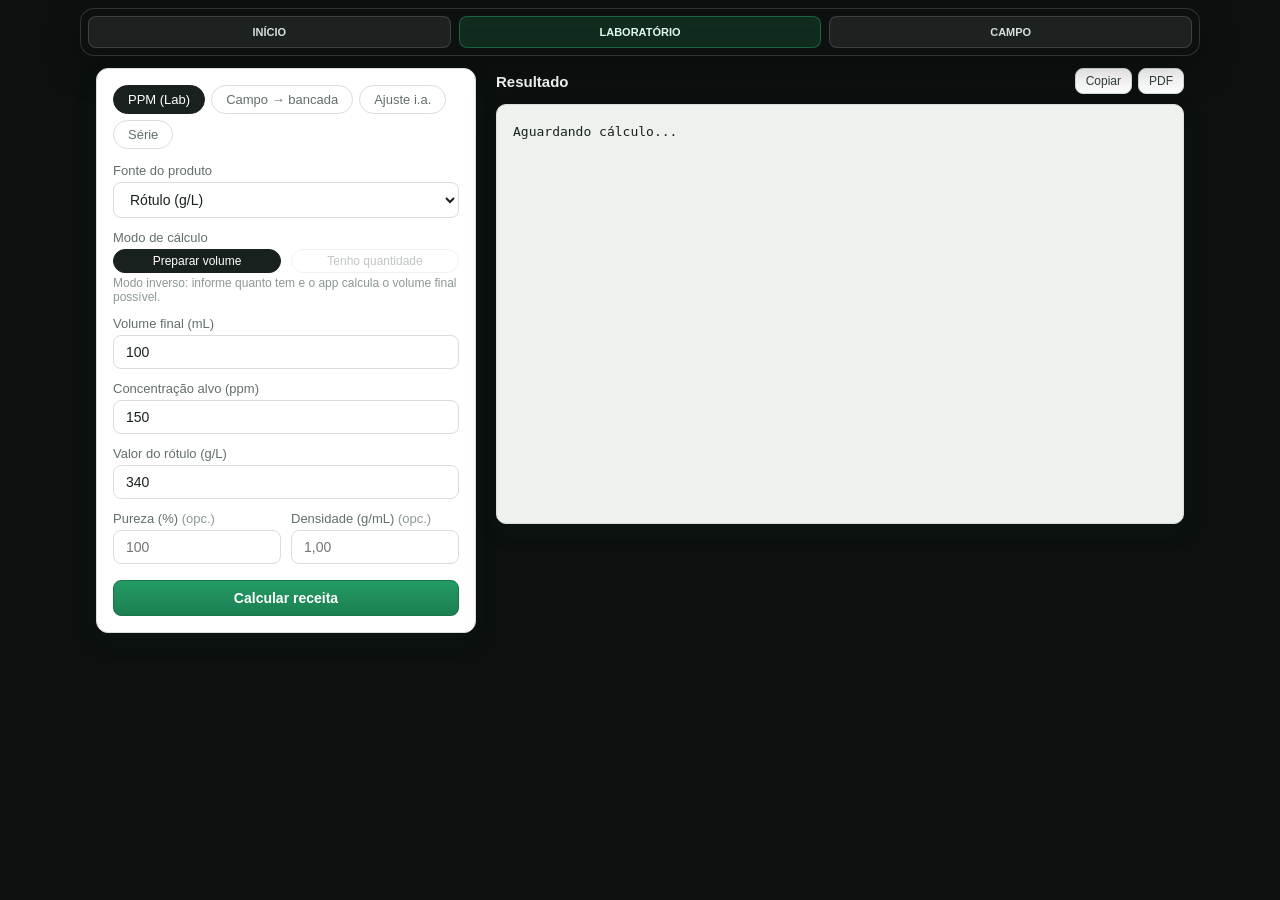
<file: calda.html>
<!DOCTYPE html>
<html lang="pt-BR">
<head>
  <meta charset="UTF-8" />
  <meta name="viewport" content="width=device-width, initial-scale=1.0"/>
  <meta name="theme-color" content="#0c1110" />
  <link rel="manifest" href="manifest.webmanifest" />
  <title>BioCalculo Laboratório</title>
  <script src="lib/jspdf.umd.min.js"></script>
  <style>

    :root {
      --ink: #111827;
      --ink-2: #374151;
      --muted: #6b7280;
      --faint: #9ca3af;
      --line: #e5e7eb;
      --surface: #f9fafb;
      --white: #ffffff;
      --blue: #2563eb;
      --blue-hover: #1d4ed8;
      --blue-soft: #eff6ff;
      --green: #059669;
      --green-hover: #047857;
      --violet: #7c3aed;
      --violet-hover: #6d28d9;
      --amber-bg: #fffbeb;
      --red: #dc2626;
    }

    * { box-sizing: border-box; margin: 0; }

    body {
      font-family: 'DM Sans', system-ui, -apple-system, sans-serif;
      background: var(--white);
      color: var(--ink);
      -webkit-font-smoothing: antialiased;
    }

    .wrap { max-width: 1120px; margin: 0 auto; padding: 0 16px; }

    .grid-main {
      display: grid;
      grid-template-columns: 380px 1fr;
      gap: 20px;
      align-items: start;
    }
    @media (max-width: 860px) { .grid-main { grid-template-columns: 1fr; } }

    .card {
      background: var(--white);
      border: 1px solid var(--line);
      border-radius: 12px;
    }

    .input {
      width: 100%;
      padding: 8px 12px;
      font-size: 0.875rem;
      font-family: inherit;
      color: var(--ink);
      background: var(--white);
      border: 1px solid var(--line);
      border-radius: 8px;
      outline: none;
      transition: border-color .12s, box-shadow .12s;
    }
    .input:focus { border-color: var(--blue); box-shadow: 0 0 0 3px rgba(37,99,235,.1); }
    select.input { cursor: pointer; }

    .lbl { display: block; font-size: .8125rem; font-weight: 500; color: var(--muted); margin-bottom: 4px; }
    .hint { font-size: .75rem; color: var(--faint); margin-top: 3px; }

    .pill {
      display: inline-flex; align-items: center; justify-content: center;
      padding: 6px 14px; font-size: .8125rem; font-weight: 500; font-family: inherit;
      color: var(--muted); background: var(--white); border: 1px solid var(--line);
      border-radius: 999px; cursor: pointer; transition: all .12s; white-space: nowrap;
    }
    .pill:hover:not(.disabled) { border-color: var(--blue); color: var(--blue); }
    .pill.active { background: var(--ink); border-color: var(--ink); color: var(--white); }
    .pill.disabled { opacity: .4; cursor: not-allowed; }
    .pill-sm { padding: 4px 10px; font-size: .75rem; }

    .btn {
      display: inline-flex; align-items: center; justify-content: center; gap: 6px;
      padding: 9px 16px; font-size: .875rem; font-weight: 600; font-family: inherit;
      border: 1px solid var(--line); border-radius: 8px; background: var(--white);
      color: var(--ink-2); cursor: pointer; transition: all .12s;
    }
    .btn:hover { background: var(--surface); }
    .btn-primary { background: var(--blue); border-color: var(--blue); color: #fff; }
    .btn-primary:hover { background: var(--blue-hover); border-color: var(--blue-hover); }
    .btn-green { background: var(--green); border-color: var(--green); color: #fff; }
    .btn-green:hover { background: var(--green-hover); border-color: var(--green-hover); }
    .btn-violet { background: var(--violet); border-color: var(--violet); color: #fff; }
    .btn-violet:hover { background: var(--violet-hover); border-color: var(--violet-hover); }
    .btn-sm { padding: 5px 10px; font-size: .75rem; font-weight: 500; }

    .output-pre {
      font-family: 'JetBrains Mono', monospace;
      font-size: .8125rem; line-height: 1.65; white-space: pre-wrap; word-break: break-word;
      padding: 16px; margin: 0; min-height: 420px;
      color: var(--ink); background: var(--surface); border: 1px solid var(--line); border-radius: 10px;
    }

    .box-warn { background: var(--amber-bg); border: 1px solid #fde68a; border-radius: 8px; padding: 8px 12px; color: #92400e; font-size: .8125rem; }
    .box-info { background: var(--blue-soft); border: 1px solid #bfdbfe; border-radius: 8px; padding: 8px 12px; color: #1e40af; font-size: .8125rem; }

    .field { margin-bottom: 12px; }
    .grid-2 { display: grid; grid-template-columns: 1fr 1fr; gap: 10px; }
    .hidden { display: none !important; }

    @media (min-width: 861px) { .aside-wrap { position: sticky; top: 16px; } }
  </style>

<style id="bioensaio-theme">
@font-face{font-family:'Inter var';src:url('fonts/inter.woff2') format('woff2');font-weight:100 900;font-display:swap}
@font-face{font-family:'Sora var';src:url('fonts/sora.woff2') format('woff2');font-weight:400 800;font-display:swap}
:root{
  --ink:#18211d; --ink-2:#334039; --muted:#627069; --faint:#8c9891;
  --line:#d8ded8; --surface:#eef1ed; --white:#ffffff;
  --blue:#21a86b; --blue-hover:#1c7f51; --blue-soft:#e4f3ea;
  --green:#21a86b; --green-hover:#1c7f51;
  --violet:#2f85c9; --violet-hover:#266fa9;
  --accent:#21a86b; --accent-soft:#e4f3ea;
  --amber-bg:#fff6df; --red:#d75a4e;
}
html,body{background:#0c1110!important}
body{font-family:-apple-system,BlinkMacSystemFont,"SF Pro Text","Segoe UI",Roboto,Arial,sans-serif!important;color:var(--ink)}
h1,h2,.hero h1,.card h2{font-family:inherit;letter-spacing:0!important}
header h1{color:#f7fbf8!important}
.bio-nav{
  display:flex;gap:8px;max-width:1120px;width:calc(100% - 32px);margin:8px auto 0;padding:7px;
  border:1px solid rgba(255,255,255,.14);border-radius:14px;background:rgba(13,18,16,.78);
  box-shadow:0 12px 34px rgba(0,0,0,.28);backdrop-filter:blur(18px);-webkit-backdrop-filter:blur(18px);
  font-family:inherit;
}
.bio-nav a{
  flex:1;min-height:32px;display:flex;align-items:center;justify-content:center;
  border:1px solid rgba(255,255,255,.14);border-radius:8px;background:rgba(255,255,255,.07);
  color:#d8e0db;text-decoration:none;font-size:11px;font-weight:760;text-transform:uppercase;
}
.bio-nav a:hover{background:rgba(255,255,255,.12);border-color:rgba(255,255,255,.22);color:#fff}
.bio-nav a.active{background:rgba(33,168,107,.18);border-color:rgba(33,168,107,.45);color:#dff8eb}
.card,.output-pre{box-shadow:0 8px 20px rgba(19,31,25,.16)}
.pill.active{background:#18211d!important;border-color:#18211d!important;color:#fff!important}
.input:focus,input:focus,select:focus{border-color:rgba(33,168,107,.65)!important;box-shadow:0 0 0 3px rgba(33,168,107,.12)!important}
.btn-primary,.btn-green{background:linear-gradient(180deg,#239b64,#1c7f51)!important;border-color:#197448!important;color:#fff!important}
.btn-primary:hover,.btn-green:hover{filter:brightness(1.04)}
.btn-violet{background:#2f85c9!important;border-color:#266fa9!important;color:#fff!important}
.btn-violet:hover{background:#266fa9!important;border-color:#1f5d90!important}
.box-info{background:#e4f3ea!important;border-color:#bfe0cd!important;color:#164f35!important}
@media(max-width:640px){.bio-nav{width:calc(100% - 16px);gap:6px;margin-top:7px;padding:6px}}
</style>
</head>
<body>
<nav class="bio-nav"><a href="index.html">Início</a><a class="active" href="calda.html">Laboratório</a><a href="campo.html">Campo</a></nav>

  <div class="wrap" style="padding-top:12px;padding-bottom:48px;">
    <div class="grid-main">

      <div class="aside-wrap">
        <div class="card" style="padding:16px;">
          <div style="display:flex;gap:6px;margin-bottom:14px;flex-wrap:wrap;">
            <button id="tabBtn-ppm" class="pill active">PPM (Lab)</button>
            <button id="tabBtn-campo" class="pill">Campo → bancada</button>
            <button id="tabBtn-ia" class="pill">Ajuste i.a.</button>
            <button id="tabBtn-serie" class="pill">Série</button>
          </div>

          <!-- PPM -->
          <div id="tab-ppm" class="tab-content">
            <div class="field"><label class="lbl">Fonte do produto</label><select id="ppm-fonte-tipo" class="input"><option>Rótulo (g/L)</option><option>Rótulo (g/kg)</option><option>Solução Mãe (ppm)</option><option>Pó Puro (100%)</option></select></div>
            <div class="field"><label class="lbl">Modo de cálculo</label><div class="grid-2" style="margin-top:4px;"><button id="ppm-mode-forward" class="pill pill-sm active">Preparar volume</button><button id="ppm-mode-inverse" class="pill pill-sm">Tenho quantidade</button></div><div class="hint">Modo inverso: informe quanto tem e o app calcula o volume final possível.</div><div id="ppm-mode-warning" class="box-warn hidden" style="margin-top:8px;">Modo inverso só funciona com <strong>Pó Puro</strong> ou <strong>Solução Mãe</strong>.</div></div>
            <div id="ppm-meta-vol-wrap" class="field"><label class="lbl">Volume final (mL)</label><input id="ppm-meta-vol" type="text" inputmode="decimal" class="input" value="100"></div>
            <div class="field"><label class="lbl">Concentração alvo (ppm)</label><input id="ppm-meta-ppm" type="text" inputmode="decimal" class="input" value="150"></div>
            <div id="ppm-fonte-valor-wrap" class="field"><label id="ppm-fonte-valor-lab" class="lbl">Valor do rótulo (g/L)</label><input id="ppm-fonte-valor" type="text" inputmode="decimal" class="input" value="340"></div>
            <div id="ppm-inv-qty-wrap" class="field hidden"><label id="ppm-inv-qty-lab" class="lbl">Quantidade disponível</label><input id="ppm-inv-qty" type="text" inputmode="decimal" class="input" placeholder="ex.: 22,2"><div id="ppm-inv-qty-hint" class="hint"></div></div>
            <div class="grid-2"><div class="field"><label class="lbl">Pureza (%) <span style="color:var(--faint)">(opc.)</span></label><input id="ppm-pureza" type="text" inputmode="decimal" class="input" placeholder="100"></div><div class="field"><label class="lbl">Densidade (g/mL) <span style="color:var(--faint)">(opc.)</span></label><input id="ppm-densidade" type="text" inputmode="decimal" class="input" placeholder="1,00"></div></div>
            <div id="ppm-dens-hint" class="hint hidden">Para g/kg, a densidade converte para g/L: conc. real = g/kg × d.</div>
            <button id="btn-ppm" class="btn btn-primary" style="width:100%;margin-top:4px;">Calcular receita</button>
          </div>

          <!-- CAMPO -->
          <div id="tab-campo" class="tab-content hidden">
            <div class="field"><label class="lbl">Volume do pote no lab (mL)</label><input id="campo-vol-lab" type="text" inputmode="decimal" class="input" value="50"></div>
            <div id="campo-vazao-wrap" class="field"><label class="lbl">Vazão do trator (L/ha)</label><input id="campo-vazao" type="text" inputmode="decimal" class="input" value="100"></div>
            <div class="grid-2"><div class="field"><label class="lbl">Dose</label><input id="campo-dose" type="text" inputmode="decimal" class="input" value="200"></div><div class="field"><label class="lbl">Unidade</label><select id="campo-unid" class="input"><option>mL/ha</option><option>L/ha</option><option>g/ha</option><option>kg/ha</option><option>% v/v</option></select></div></div>
            <div class="field"><label class="lbl">Dose se refere a:</label><select id="campo-basis" class="input"><option value="formulado">Produto formulado</option><option value="ia">Ingrediente ativo (i.a.)</option></select></div>
            <div id="campo-ia-wrap" class="hidden"><div class="field"><label class="lbl">Conc. de i.a. no produto</label><input id="campo-ia-valor" type="text" inputmode="decimal" class="input" placeholder="ex.: 650"></div><div class="field"><label class="lbl">Unidade do i.a.</label><select id="campo-ia-unid" class="input"><option>g/L</option><option>mg/mL</option><option>g/kg</option></select></div></div>
            <div class="grid-2"><div class="field"><label class="lbl">Pureza (%) <span style="color:var(--faint)">(opc.)</span></label><input id="campo-pureza" type="text" inputmode="decimal" class="input" placeholder="100"></div><div class="field"><label class="lbl">Densidade (g/mL) <span style="color:var(--faint)">(opc.)</span></label><input id="campo-densidade" type="text" inputmode="decimal" class="input" placeholder="1,00"></div></div>
            <button id="btn-campo" class="btn btn-green" style="width:100%;margin-top:4px;">Converter para lab</button>
          </div>

          <!-- AJUSTE I.A. -->
          <div id="tab-ia" class="tab-content hidden">
            <div class="grid-2"><div class="field"><label class="lbl">Conc. atual</label><input id="ia-origem-valor" type="text" inputmode="decimal" class="input" value="650"></div><div class="field"><label class="lbl">Unidade</label><select id="ia-origem-unid" class="input"><option>g/L</option><option>mg/mL</option><option>g/kg</option><option>%</option><option>ppm</option></select></div></div>
            <div class="grid-2"><div class="field"><label class="lbl">Conc. desejada</label><input id="ia-alvo-valor" type="text" inputmode="decimal" class="input" value="400"></div><div class="field"><label class="lbl">Unidade</label><select id="ia-alvo-unid" class="input"><option>g/L</option><option>mg/mL</option><option>g/kg</option><option>%</option><option>ppm</option></select></div></div>
            <div class="grid-2"><div class="field"><label class="lbl">Volume final</label><input id="ia-vol-final" type="text" inputmode="decimal" class="input" value="1000"></div><div class="field"><label class="lbl">Unidade</label><select id="ia-vol-unid" class="input"><option>mL</option><option>L</option></select></div></div>
            <div class="field"><label class="lbl">Densidade (g/mL) <span style="color:var(--faint)">(obrigatória para g/kg)</span></label><input id="ia-densidade" type="text" inputmode="decimal" class="input" placeholder="1,00"></div>
            <div id="ia-dens-hint" class="hint hidden" style="margin-bottom:8px;">Para g/kg, a densidade converte para g/L: conc. real = g/kg × d.</div>
            <div class="hint" style="margin-bottom:8px;">Diluir um formulado concentrado para uma concentração menor.</div>
            <button id="btn-ia" class="btn btn-green" style="width:100%;">Calcular ajuste de i.a.</button>
          </div>

          <!-- SÉRIE -->
          <div id="tab-serie" class="tab-content hidden">
            <div class="field"><label class="lbl">Fonte do produto</label><select id="serie-fonte-tipo" class="input"><option>Rótulo (g/L)</option><option>Rótulo (g/kg)</option><option>Solução Mãe (ppm)</option><option>Pó Puro (100%)</option></select></div>
            <div id="serie-fonte-valor-wrap" class="field"><label id="serie-fonte-valor-lab" class="lbl">Valor do rótulo (g/L)</label><input id="serie-fonte-valor" type="text" inputmode="decimal" class="input" value="340"></div>
            <div class="field"><label class="lbl">Volume por dose (mL)</label><input id="serie-vol" type="text" inputmode="decimal" class="input" value="100"></div>
            <div class="field"><label class="lbl">Definir doses</label><div class="grid-2" style="margin-top:4px;"><button id="serie-mode-manual" class="pill pill-sm active">Lista manual</button><button id="serie-mode-auto" class="pill pill-sm">Gerar série</button></div></div>
            <div id="serie-manual-wrap" class="field"><label class="lbl">Concentrações (ppm), separadas por <strong>;</strong></label><input id="serie-lista" type="text" class="input" placeholder="500; 250; 125; 62,5; 31,25"></div>
            <div id="serie-auto-wrap" class="hidden"><div class="field"><label class="lbl">Dose topo (ppm)</label><input id="serie-topo" type="text" inputmode="decimal" class="input" value="500"></div><div class="grid-2"><div class="field"><label class="lbl">Fator de diluição</label><input id="serie-fator" type="text" inputmode="decimal" class="input" value="2"></div><div class="field"><label class="lbl">Nº de doses</label><input id="serie-n" type="text" inputmode="numeric" class="input" value="5"></div></div><div class="box-info" style="margin-bottom:12px;">Série geométrica. Ex.: fator 2, topo 500 → 500, 250, 125, 62,5, 31,25.</div></div>
            <div class="grid-2"><div class="field"><label class="lbl">Pureza (%) <span style="color:var(--faint)">(opc.)</span></label><input id="serie-pureza" type="text" inputmode="decimal" class="input" placeholder="100"></div><div class="field"><label class="lbl">Densidade (g/mL) <span style="color:var(--faint)">(opc.)</span></label><input id="serie-densidade" type="text" inputmode="decimal" class="input" placeholder="1,00"></div></div>
            <div class="field"><label class="lbl">Incluir testemunha (0 ppm)?</label><div class="grid-2" style="margin-top:4px;"><button id="serie-test-sim" class="pill pill-sm active">Sim</button><button id="serie-test-nao" class="pill pill-sm">Não</button></div></div>
            <button id="btn-serie" class="btn btn-violet" style="width:100%;margin-top:4px;">Gerar protocolo da série</button>
          </div>

        </div>
      </div>

      <div>
        <div style="display:flex;align-items:center;justify-content:space-between;margin-bottom:10px;">
          <span style="font-size:.9375rem;font-weight:600;color:#f7fbf8;">Resultado</span>
          <div style="display:flex;gap:6px;"><button id="btn-copy" class="btn btn-sm">Copiar</button><button id="btn-pdf" class="btn btn-sm">PDF</button></div>
        </div>
        <pre id="output" class="output-pre">Aguardando cálculo...</pre>
      </div>

    </div>
  </div>

<script>
const $ = sel => document.querySelector(sel);

function fmt(n,d=4){ if(n===null||n===undefined||Number.isNaN(n))return"-"; return Number(n).toFixed(d).replace(/\.?0+$/,""); }
function nowISO(){ return new Date().toISOString().slice(0,19).replace("T"," "); }
function parseOptNum(v,def){
  let s=String(v).trim(); if(!s)return def; if(s.includes(";"))return def;
  const hasComma=s.includes(","),hasDot=s.includes(".");
  if(hasComma&&hasDot){s=s.replace(/\./g,"").replace(",",".");}
  else if(hasComma){s=s.replace(",",".");}
  else if(hasDot){const p=s.split(".");if(p.length>2)s=p.join("");}
  const x=parseFloat(s); return Number.isFinite(x)?x:def;
}
function volumeToMl(v,u){ return u==="L"?v*1000:v; }
function concToPpm(v,u,d){ d=d||1; if(u==="ppm")return v; if(u==="%")return v*10000; if(u==="g/L"||u==="mg/mL")return v*1000; if(u==="g/kg")return v*d*1000; return NaN; }

function pipetaAlerta(mL){
  const uL=mL*1000;
  if(uL<0.5)return"ALERTA: VOLUME < 0,5 µL — abaixo do limite prático de micropipetas comuns.\n   Considere preparar uma solução-mãe intermediária para diluir.";
  if(uL<1)return"ALERTA: VOLUME < 1 µL — zona de alto erro de pipetagem.\n   Recomenda-se uma diluição intermediária para maior precisão.";
  if(uL<=10)return"ALERTA: Volume ≤ 10 µL — use micropipeta P10 calibrada para minimizar erro.";
  return"";
}
function massaAlerta(mg){
  if(mg<0.1)return"ALERTA: MASSA < 0,1 mg — abaixo da sensibilidade de muitas balanças analíticas.\n   Considere preparar uma solução-mãe concentrada e diluir.";
  if(mg<1)return"ALERTA: Massa < 1 mg — use balança analítica de alta precisão (0,01 mg).";
  return"";
}

// ==================== CÁLCULOS ====================

function calcPPM(meta_ppm,meta_vol_ml,tipo_fonte,valor_fonte,purezaPct,densidadeStr){
  if(meta_ppm<=0||meta_vol_ml<=0)throw new Error("Informe volume final e ppm maiores que zero.");
  const pureza=parseOptNum(purezaPct,100); if(pureza<=0)throw new Error("Pureza deve ser maior que 0%.");
  const dens=parseOptNum(densidadeStr,1);
  let L=[];
  L.push("--------------------------------------------------");
  L.push("RELATORIO DE PREPARO (PPM)");
  L.push("Data: "+nowISO());
  L.push("--------------------------------------------------");
  let conc=0;
  if(tipo_fonte==="Rótulo (g/L)"){conc=valor_fonte*1000;L.push(`FONTE: Produto comercial (${valor_fonte} g/L)`);}
  else if(tipo_fonte==="Rótulo (g/kg)"){const gL=valor_fonte*dens;conc=gL*1000;L.push(`FONTE: Produto comercial (${valor_fonte} g/kg, d=${dens} g/mL → ${fmt(gL,1)} g/L)`);if(dens===1)L.push("   (Sem densidade informada, assumiu-se d=1,00 g/mL.)");}
  else if(tipo_fonte==="Solução Mãe (ppm)"){conc=valor_fonte;L.push(`FONTE: Solução-mãe (${valor_fonte} ppm)`);}
  else{conc=1000000;L.push("FONTE: Reagente puro (100%)");}
  L.push(`META: ${meta_vol_ml} mL a ${meta_ppm} ppm`);
  L.push("--------------------------------------------------");
  L.push(">>> INSTRUCOES:");
  if(tipo_fonte==="Pó Puro (100%)"){
    const mg=meta_ppm*(meta_vol_ml/1000)/(pureza/100);
    L.push(`1. PESAR: ${fmt(mg)} mg.`);
    if(pureza!==100)L.push(`   (corrigido para pureza ${pureza}%).`);
    const a=massaAlerta(mg);if(a)L.push(a);
    L.push(`2. COMPLETAR com solvente até ${fmt(meta_vol_ml)} mL.`);
  }else{
    const vp=(meta_ppm*meta_vol_ml)/conc;let va=meta_vol_ml-vp;
    L.push(`1. USAR PRODUTO: ${fmt(vp)} mL.`);
    if(vp<1)L.push(`   (= ${fmt(vp*1000)} uL).`);
    if(tipo_fonte==="Rótulo (g/kg)"){const m=vp*dens;L.push(`   → Se for sólido/pó, PESAR: ${fmt(m*1000)} mg (${fmt(m)} g).`);}
    const a=pipetaAlerta(vp);if(a)L.push(a);
    if(va<0){L.push("");L.push(`ATENCAO: o volume de produto (${fmt(vp)} mL) excede o volume final.`);L.push("Reduza a concentracao alvo ou aumente o volume final.");va=0;}
    L.push(`2. COMPLETAR com solvente até ${fmt(meta_vol_ml)} mL.`);
  }
  L.push("--------------------------------------------------");
  return L.join("\n");
}

function calcPPMInverse(meta_ppm,tipo_fonte,valor_fonte,qtd_disp,purezaPct){
  if(meta_ppm<=0)throw new Error("Informe a concentração alvo (ppm) maior que zero.");
  if(qtd_disp<=0)throw new Error("Informe a quantidade disponível maior que zero.");
  const pureza=parseOptNum(purezaPct,100); if(pureza<=0)throw new Error("Pureza deve ser maior que 0%.");
  let L=[];
  L.push("--------------------------------------------------");
  L.push("RELATORIO DE PREPARO (PPM — INVERSO)");
  L.push("Data: "+nowISO());
  L.push("--------------------------------------------------");
  if(tipo_fonte==="Solução Mãe (ppm)")L.push(`FONTE: Solução-mãe (${valor_fonte} ppm)`);
  else if(tipo_fonte==="Pó Puro (100%)")L.push("FONTE: Reagente puro (100%)");
  else throw new Error("Modo inverso só funciona para Pó Puro ou Solução-mãe.");
  L.push(`ALVO: ${meta_ppm} ppm`);
  L.push("--------------------------------------------------");
  L.push(">>> INSTRUCOES:");
  if(tipo_fonte==="Pó Puro (100%)"){
    const mgA=qtd_disp*(pureza/100);const vf=(mgA/meta_ppm)*1000;
    L.push(`1. USAR a massa disponível: ${fmt(qtd_disp)} mg.`);
    if(pureza!==100)L.push(`   (massa efetiva de i.a.: ${fmt(mgA)} mg, pureza ${pureza}%).`);
    L.push(`2. COMPLETAR com solvente até ${fmt(vf)} mL.`);
    if(vf<1)L.push(`   (= ${fmt(vf*1000)} uL de volume final).`);
  }
  if(tipo_fonte==="Solução Mãe (ppm)"){
    if(meta_ppm>=valor_fonte)throw new Error("A concentração alvo é maior ou igual à da solução-mãe. Não dá para obter por diluição.");
    const mgA=valor_fonte*(qtd_disp/1000);const vf=(mgA/meta_ppm)*1000;
    L.push(`1. PIPETAR: ${fmt(qtd_disp)} mL da solução-mãe.`);
    if(qtd_disp<1)L.push(`   (= ${fmt(qtd_disp*1000)} uL).`);
    const a=pipetaAlerta(qtd_disp);if(a)L.push(a);
    L.push(`2. COMPLETAR com solvente até ${fmt(vf)} mL.`);
  }
  L.push("--------------------------------------------------");
  return L.join("\n");
}

function calcCampo(dose,unidade,vazao,vol_lab,basis,iaValor,iaUnid,purezaPct,densidadeStr){
  if(dose<=0||vol_lab<=0)throw new Error("Informe dose e volume do lab maiores que zero.");
  const pureza=parseOptNum(purezaPct,100); if(pureza<=0)throw new Error("Pureza deve ser maior que 0%.");
  const densInformada=String(densidadeStr??"").trim()!=="";
  const dens=parseOptNum(densidadeStr,1); if(dens<=0)throw new Error("A densidade deve ser maior que zero.");
  let L=[];
  L.push("--------------------------------------------------");
  L.push("CONVERSAO CAMPO → BANCADA");
  L.push("Data: "+nowISO());
  L.push("--------------------------------------------------");

  // % v/v — caminho independente, sem vazão
  if(unidade==="% v/v"){
    if(basis!=="formulado")throw new Error('A unidade % v/v deve ser usada com "Produto formulado".');
    const q=vol_lab*(dose/100);
    L.push(`Dose informada: ${dose} % v/v`);
    L.push("--------------------------------------------------");
    L.push(`>>> PARA FAZER ${fmt(vol_lab)} mL NO LAB:`);
    L.push(`1. PIPETAR: ${fmt(q)} mL.`);
    if(q<1)L.push(`   (= ${fmt(q*1000)} uL).`);
    const a=pipetaAlerta(q);if(a)L.push(a);
    L.push(`2. COMPLETAR com solvente até ${fmt(vol_lab)} mL.`);
    L.push("--------------------------------------------------");
    return L.join("\n");
  }

  // Demais unidades — vazão obrigatória
  if(vazao<=0)throw new Error("Informe a vazão (L/ha) maior que zero.");
  L.push(`Dose informada: ${dose} ${unidade} | Vazão: ${vazao} L/ha`);

  let df=null,uf=null;
  if(basis==="formulado"){df=dose;uf=unidade;}
  else{
    const val=parseOptNum(iaValor,NaN);
    if(!Number.isFinite(val)||val<=0)throw new Error("Informe a concentração de i.a. no produto.");
    if(!(unidade==="g/ha"||unidade==="kg/ha"))throw new Error('Quando a dose for em i.a., use g/ha ou kg/ha.');
    const dg=unidade==="kg/ha"?dose*1000:dose;
    if(iaUnid==="g/L"||iaUnid==="mg/mL"){df=dg/val;uf="L/ha";L.push(`Dose i.a. → equivalente formulado usando ${val} ${iaUnid}.`);}
    else if(iaUnid==="g/kg"){df=dg/val;uf="kg/ha";L.push(`Dose i.a. → equivalente formulado usando ${val} g/kg.`);}
    else throw new Error("Unidade de i.a. no produto não reconhecida.");
  }

  let cr=0,massa_g=null,volume_ml=null,acao="";
  if(uf==="mL/ha"||uf==="L/ha"){
    const dml=uf==="L/ha"?df*1000:df;cr=dml/(vazao*1000);volume_ml=vol_lab*cr;acao="PIPETAR";
  }else if(uf==="g/ha"||uf==="kg/ha"){
    const dg=uf==="kg/ha"?df*1000:df;cr=dg/(vazao*1000);massa_g=vol_lab*cr;
    if(densInformada){volume_ml=massa_g/dens;acao="PIPETAR";}else{acao="PESAR";}
  }else throw new Error("Unidade final não reconhecida.");

  L.push(`Equivalente em formulado: ${fmt(df)} ${uf}`);
  L.push(`Concentração aprox.: ${fmt(cr*100,3)} % ${(uf==="mL/ha"||uf==="L/ha")?"v/v":"m/v"}`);
  L.push("--------------------------------------------------");
  L.push(`>>> PARA FAZER ${fmt(vol_lab)} mL NO LAB:`);

  if(acao==="PESAR"){
    const qc=massa_g/(pureza/100);
    L.push(`1. PESAR: ${fmt(qc)} g.`);
    if(pureza!==100)L.push(`   (corrigido para pureza ${pureza}%).`);
    if(qc<1)L.push(`   (= ${fmt(qc*1000)} mg).`);
    const a=massaAlerta(qc*1000);if(a)L.push(a);
  }else{
    if(massa_g!==null){
      const mc=massa_g/(pureza/100);const vc=mc/dens;
      L.push(`1. PIPETAR: ${fmt(vc)} mL.`);
      L.push(`   (massa equivalente: ${fmt(mc)} g; densidade: ${fmt(dens,4)} g/mL).`);
      if(vc<1)L.push(`   (= ${fmt(vc*1000)} uL).`);
      const a=pipetaAlerta(vc);if(a)L.push(a);
    }else{
      const vc=volume_ml/(pureza/100);
      L.push(`1. PIPETAR: ${fmt(vc)} mL.`);
      if(vc<1)L.push(`   (= ${fmt(vc*1000)} uL).`);
      if(pureza!==100)L.push(`   (corrigido para pureza ${pureza}%).`);
      const a=pipetaAlerta(vc);if(a)L.push(a);
    }
  }
  L.push(`2. COMPLETAR com solvente até ${fmt(vol_lab)} mL.`);
  L.push("--------------------------------------------------");
  return L.join("\n");
}

function calcAjusteIA(origValor,origUnid,alvoValor,alvoUnid,volFinal,volUnit,densidadeStr){
  if(origValor<=0||alvoValor<=0||volFinal<=0)throw new Error("Informe concentrações e volume final maiores que zero.");
  const dens=parseOptNum(densidadeStr,1);
  if((origUnid==="g/kg"||alvoUnid==="g/kg")&&dens===1&&String(densidadeStr??"").trim()==="")throw new Error("Para g/kg, informe a densidade do produto.");
  const op=concToPpm(origValor,origUnid,dens),ap=concToPpm(alvoValor,alvoUnid,dens);
  if(!Number.isFinite(op)||!Number.isFinite(ap))throw new Error("Não foi possível converter as unidades.");
  if(ap>=op)throw new Error("A concentração desejada deve ser menor que a atual.");
  const vfml=volumeToMl(volFinal,volUnit);const pm=(ap*vfml)/op;
  let L=[];
  L.push("--------------------------------------------------");
  L.push("AJUSTE DE CONCENTRACAO DE i.a.");
  L.push("Data: "+nowISO());
  L.push("--------------------------------------------------");
  L.push(`Origem: ${origValor} ${origUnid}`);
  L.push(`Alvo: ${alvoValor} ${alvoUnid}`);
  if(origUnid==="g/kg"||alvoUnid==="g/kg")L.push(`Densidade: ${dens} g/mL`);
  L.push(`Volume final: ${fmt(volFinal)} ${volUnit}`);
  L.push("--------------------------------------------------");
  L.push(">>> INSTRUCOES:");
  L.push(`1. USAR PRODUTO: ${fmt(pm)} mL.`);
  if(pm<1)L.push(`   (= ${fmt(pm*1000)} uL).`);
  const a=pipetaAlerta(pm);if(a)L.push(a);
  L.push(`2. COMPLETAR com solvente até ${fmt(volFinal)} ${volUnit} no balão volumétrico.`);
  L.push("");
  L.push(`Conferência interna: ${fmt(op)} ppm → ${fmt(ap)} ppm.`);
  L.push("--------------------------------------------------");
  return L.join("\n");
}

// ==================== SÉRIE ====================

function parseListaDoses(input){
  let items; if(input.includes(";"))items=input.split(";");else items=input.split(/\s+/);
  const nums=items.map(s=>parseOptNum(s.trim(),NaN)).filter(n=>Number.isFinite(n)&&n>0);
  if(nums.length===0)throw new Error("Nenhuma dose válida. Separe por ponto-e-vírgula (;).");
  return nums;
}
function gerarSerieAuto(topo,fator,n){
  if(topo<=0||fator<=1||n<=0)throw new Error("Dose topo > 0, fator > 1, nº doses > 0.");
  const d=[];let v=topo;for(let i=0;i<n;i++){d.push(v);v/=fator;}return d;
}

function calcSerie(doses,vol_ml,tipo_fonte,valor_fonte,purezaPct,densidadeStr,incluirTest){
  if(vol_ml<=0)throw new Error("Volume por dose > 0.");
  const pureza=parseOptNum(purezaPct,100);if(pureza<=0)throw new Error("Pureza > 0%.");
  const dens=parseOptNum(densidadeStr,1);
  doses.sort((a,b)=>b-a);
  let conc=0,fl="";const isPo=tipo_fonte==="Pó Puro (100%)";
  if(tipo_fonte==="Rótulo (g/L)"){conc=valor_fonte*1000;fl=`Produto comercial (${valor_fonte} g/L)`;}
  else if(tipo_fonte==="Rótulo (g/kg)"){const gL=valor_fonte*dens;conc=gL*1000;fl=`Produto comercial (${valor_fonte} g/kg, d=${dens} → ${fmt(gL,1)} g/L)`;}
  else if(tipo_fonte==="Solução Mãe (ppm)"){conc=valor_fonte;fl=`Solução-mãe (${valor_fonte} ppm)`;}
  else{conc=1000000;fl="Reagente puro (100%)";}

  let L=[],alertas=[];
  L.push("==================================================");
  L.push("PROTOCOLO DE SERIE DE DOSES");
  L.push("Data: "+nowISO());
  L.push("==================================================");
  L.push(`FONTE: ${fl}`);
  L.push(`Volume por dose: ${fmt(vol_ml)} mL`);
  L.push(`Nº de tratamentos: ${doses.length}${incluirTest?" + testemunha":""}`);
  if(pureza!==100)L.push(`Pureza: ${pureza}%`);
  L.push("==================================================");
  L.push("");

  for(let i=0;i<doses.length;i++){
    const ppm=doses[i];
    L.push(`--- DOSE ${i+1}: ${fmt(ppm)} ppm ---`);
    if(isPo){
      const mg=(ppm*(vol_ml/1000))/(pureza/100);
      L.push(`  PESAR: ${fmt(mg)} mg`);
      if(pureza!==100)L.push(`  (massa pura necessária: ${fmt(ppm*(vol_ml/1000))} mg)`);
      L.push(`  Completar com solvente até ${fmt(vol_ml)} mL`);
      const a=massaAlerta(mg);if(a)alertas.push(`Dose ${fmt(ppm)} ppm: ${a.replace(/\n\s*/g," ")}`);
    }else{
      const vp=(ppm*vol_ml)/conc;const vs=vol_ml-vp;
      L.push(`  PIPETAR: ${fmt(vp)} mL do produto`);
      if(vp<1)L.push(`  (= ${fmt(vp*1000)} µL)`);
      if(vs<0)L.push(`  ALERTA: IMPOSSÍVEL: vol. produto > vol. final!`);
      else L.push(`  Completar com solvente até ${fmt(vol_ml)} mL`);
      const a=pipetaAlerta(vp);if(a)alertas.push(`Dose ${fmt(ppm)} ppm: ${a.replace(/\n\s*/g," ")}`);
    }
    L.push("");
  }

  if(incluirTest){L.push("--- TESTEMUNHA (0 ppm) ---");L.push(`  Apenas solvente: ${fmt(vol_ml)} mL`);L.push("");}

  if(alertas.length>0){L.push("==================================================");L.push("ALERTAS DE PRECISAO:");alertas.forEach(a=>L.push("  "+a));}

  L.push("==================================================");
  L.push("RESUMO (tabela para conferência):");
  L.push("");
  if(isPo){
    const h="  ppm        | mg a pesar  | solvente (mL)";L.push(h);L.push("  "+"-".repeat(h.trim().length));
    for(const ppm of doses){const mg=(ppm*(vol_ml/1000))/(pureza/100);L.push(`  ${String(fmt(ppm)).padEnd(12)}| ${String(fmt(mg)).padEnd(13)}| ${fmt(vol_ml)}`);}
  }else{
    const h="  ppm        | produto (mL) | produto (µL) | solvente (mL)";L.push(h);L.push("  "+"-".repeat(h.trim().length));
    for(const ppm of doses){const vp=(ppm*vol_ml)/conc;const vs=Math.max(0,vol_ml-vp);L.push(`  ${String(fmt(ppm)).padEnd(12)}| ${String(fmt(vp)).padEnd(14)}| ${String(fmt(vp*1000)).padEnd(14)}| ${fmt(vs)}`);}
  }
  if(incluirTest){if(isPo)L.push(`  0 (testem.) | 0           | ${fmt(vol_ml)}`);else L.push(`  0 (testem.) | 0            | 0            | ${fmt(vol_ml)}`);}
  L.push("==================================================");
  return L.join("\n");
}

// ==================== UI ====================

function showTab(name){
  ["ppm","campo","ia","serie"].forEach(n=>{
    document.getElementById("tab-"+n).classList.toggle("hidden",n!==name);
    document.getElementById("tabBtn-"+n).classList.toggle("active",n===name);
  });
}
$("#tabBtn-ppm").onclick=()=>showTab("ppm");
$("#tabBtn-campo").onclick=()=>showTab("campo");
$("#tabBtn-ia").onclick=()=>showTab("ia");
$("#tabBtn-serie").onclick=()=>showTab("serie");

let ppmMode="forward";
function canUseInverseMode(){const t=$("#ppm-fonte-tipo").value;return t==="Pó Puro (100%)"||t==="Solução Mãe (ppm)";}
function updatePPMInverseLabel(){
  const t=$("#ppm-fonte-tipo").value,l=$("#ppm-inv-qty-lab"),h=$("#ppm-inv-qty-hint");
  if(t==="Pó Puro (100%)"){l.textContent="Massa disponível (mg)";h.textContent="Ex.: 22,2 mg de pó.";}
  else if(t==="Solução Mãe (ppm)"){l.textContent="Volume disponível da solução-mãe (mL)";h.textContent="Ex.: 10 mL.";}
  else{l.textContent="Quantidade disponível";h.textContent="Selecione Pó Puro ou Solução Mãe.";}
}
function updatePPMModeUI(){
  const ci=canUseInverseMode();
  $("#ppm-mode-inverse").classList.toggle("disabled",!ci);
  if(ppmMode==="inverse"&&!ci){$("#ppm-mode-warning").classList.remove("hidden");ppmMode="forward";}
  else if(ppmMode==="forward")$("#ppm-mode-warning").classList.add("hidden");
  $("#ppm-mode-forward").classList.toggle("active",ppmMode==="forward");
  $("#ppm-mode-inverse").classList.toggle("active",ppmMode==="inverse");
  $("#ppm-meta-vol-wrap").classList.toggle("hidden",ppmMode==="inverse");
  $("#ppm-inv-qty-wrap").classList.toggle("hidden",ppmMode!=="inverse");
  $("#btn-ppm").textContent=ppmMode==="forward"?"Calcular receita":"Calcular volume";
  updatePPMInverseLabel();
}
function setPPMMode(m){if(m==="inverse"&&!canUseInverseMode()){$("#ppm-mode-warning").classList.remove("hidden");return;}ppmMode=m;$("#ppm-mode-warning").classList.add("hidden");updatePPMModeUI();}
$("#ppm-mode-forward").onclick=()=>setPPMMode("forward");
$("#ppm-mode-inverse").onclick=()=>setPPMMode("inverse");

const lastFV={"Rótulo (g/L)":340,"Rótulo (g/kg)":750,"Solução Mãe (ppm)":5000};
function updatePPMFonte(){
  const t=$("#ppm-fonte-tipo").value,w=$("#ppm-fonte-valor-wrap");
  if(t==="Pó Puro (100%)")w.classList.add("hidden");
  else{w.classList.remove("hidden");
    if(t==="Rótulo (g/L)")$("#ppm-fonte-valor-lab").textContent="Valor do rótulo (g/L)";
    else if(t==="Rótulo (g/kg)")$("#ppm-fonte-valor-lab").textContent="Valor do rótulo (g/kg)";
    else $("#ppm-fonte-valor-lab").textContent="Concentração da solução-mãe (ppm)";
    $("#ppm-fonte-valor").value=lastFV[t]??$("#ppm-fonte-valor").value;
  }
  $("#ppm-dens-hint").classList.toggle("hidden",t!=="Rótulo (g/kg)");
  updatePPMModeUI();
}
$("#ppm-fonte-tipo").addEventListener("change",updatePPMFonte);
$("#ppm-fonte-valor").addEventListener("input",()=>{const t=$("#ppm-fonte-tipo").value;if(t!=="Pó Puro (100%)")lastFV[t]=parseOptNum($("#ppm-fonte-valor").value,lastFV[t]);});

// Campo UI
function updateCampoBasis(){$("#campo-ia-wrap").classList.toggle("hidden",$("#campo-basis").value!=="ia");}
$("#campo-basis").addEventListener("change",updateCampoBasis);
function updateCampoVazao(){$("#campo-vazao-wrap").classList.toggle("hidden",$("#campo-unid").value==="% v/v");}
$("#campo-unid").addEventListener("change",updateCampoVazao);

// I.A. density hint
function updateIADensHint(){const o=$("#ia-origem-unid").value,a=$("#ia-alvo-unid").value;$("#ia-dens-hint").classList.toggle("hidden",o!=="g/kg"&&a!=="g/kg");}
$("#ia-origem-unid").addEventListener("change",updateIADensHint);
$("#ia-alvo-unid").addEventListener("change",updateIADensHint);

// Série UI
let serieMode="manual",serieTest=true;
function updateSerieUI(){
  $("#serie-manual-wrap").classList.toggle("hidden",serieMode!=="manual");
  $("#serie-auto-wrap").classList.toggle("hidden",serieMode!=="auto");
  $("#serie-mode-manual").classList.toggle("active",serieMode==="manual");
  $("#serie-mode-auto").classList.toggle("active",serieMode==="auto");
  $("#serie-test-sim").classList.toggle("active",serieTest);
  $("#serie-test-nao").classList.toggle("active",!serieTest);
}
$("#serie-mode-manual").onclick=()=>{serieMode="manual";updateSerieUI();};
$("#serie-mode-auto").onclick=()=>{serieMode="auto";updateSerieUI();};
$("#serie-test-sim").onclick=()=>{serieTest=true;updateSerieUI();};
$("#serie-test-nao").onclick=()=>{serieTest=false;updateSerieUI();};
function updateSerieFonte(){
  const t=$("#serie-fonte-tipo").value,w=$("#serie-fonte-valor-wrap");
  if(t==="Pó Puro (100%)")w.classList.add("hidden");
  else{w.classList.remove("hidden");
    if(t==="Rótulo (g/L)")$("#serie-fonte-valor-lab").textContent="Valor do rótulo (g/L)";
    else if(t==="Rótulo (g/kg)")$("#serie-fonte-valor-lab").textContent="Valor do rótulo (g/kg)";
    else $("#serie-fonte-valor-lab").textContent="Concentração da solução-mãe (ppm)";
  }
}
$("#serie-fonte-tipo").addEventListener("change",updateSerieFonte);

// Ações
function setOutput(t){$("#output").textContent=t;}

$("#btn-ppm").onclick=()=>{try{const t=$("#ppm-fonte-tipo").value;if(ppmMode==="forward")setOutput(calcPPM(parseOptNum($("#ppm-meta-ppm").value,0),parseOptNum($("#ppm-meta-vol").value,0),t,parseOptNum($("#ppm-fonte-valor").value,0),$("#ppm-pureza").value,$("#ppm-densidade").value));else setOutput(calcPPMInverse(parseOptNum($("#ppm-meta-ppm").value,0),t,parseOptNum($("#ppm-fonte-valor").value,0),parseOptNum($("#ppm-inv-qty").value,0),$("#ppm-pureza").value));}catch(e){setOutput("ERRO: "+e.message);}};
$("#btn-campo").onclick=()=>{try{setOutput(calcCampo(parseOptNum($("#campo-dose").value,0),$("#campo-unid").value,parseOptNum($("#campo-vazao").value,0),parseOptNum($("#campo-vol-lab").value,0),$("#campo-basis").value,$("#campo-ia-valor").value,$("#campo-ia-unid").value,$("#campo-pureza").value,$("#campo-densidade").value));}catch(e){setOutput("ERRO: "+e.message);}};
$("#btn-ia").onclick=()=>{try{setOutput(calcAjusteIA(parseOptNum($("#ia-origem-valor").value,0),$("#ia-origem-unid").value,parseOptNum($("#ia-alvo-valor").value,0),$("#ia-alvo-unid").value,parseOptNum($("#ia-vol-final").value,0),$("#ia-vol-unid").value,$("#ia-densidade").value));}catch(e){setOutput("ERRO: "+e.message);}};
$("#btn-serie").onclick=()=>{try{let d;if(serieMode==="manual")d=parseListaDoses($("#serie-lista").value);else d=gerarSerieAuto(parseOptNum($("#serie-topo").value,0),parseOptNum($("#serie-fator").value,0),parseOptNum($("#serie-n").value,0));setOutput(calcSerie(d,parseOptNum($("#serie-vol").value,0),$("#serie-fonte-tipo").value,parseOptNum($("#serie-fonte-valor").value,0),$("#serie-pureza").value,$("#serie-densidade").value,serieTest));}catch(e){setOutput("ERRO: "+e.message);}};

$("#btn-copy").onclick=async()=>{const b=$("#btn-copy");try{await navigator.clipboard.writeText($("#output").textContent);b.textContent="Copiado";setTimeout(()=>{b.textContent="Copiar";},1500);}catch(e){}};
$("#btn-pdf").onclick=()=>{const text=$("#output").textContent;const{jsPDF}=window.jspdf;const doc=new jsPDF({unit:"pt",format:"a4"});const m=40,w=doc.internal.pageSize.getWidth()-m*2,lh=13,ph=doc.internal.pageSize.getHeight()-m*2;const lines=doc.splitTextToSize(text,w);doc.setFont("courier","normal");doc.setFontSize(9);let y=m;for(const l of lines){if(y+lh>m+ph){doc.addPage();y=m;}doc.text(l,m,y);y+=lh;}doc.save("protocolo_calda.pdf");};

// Init
updatePPMFonte();updatePPMModeUI();updateCampoBasis();updateCampoVazao();updateIADensHint();updateSerieUI();updateSerieFonte();
</script>
</body>
</html>
</file>
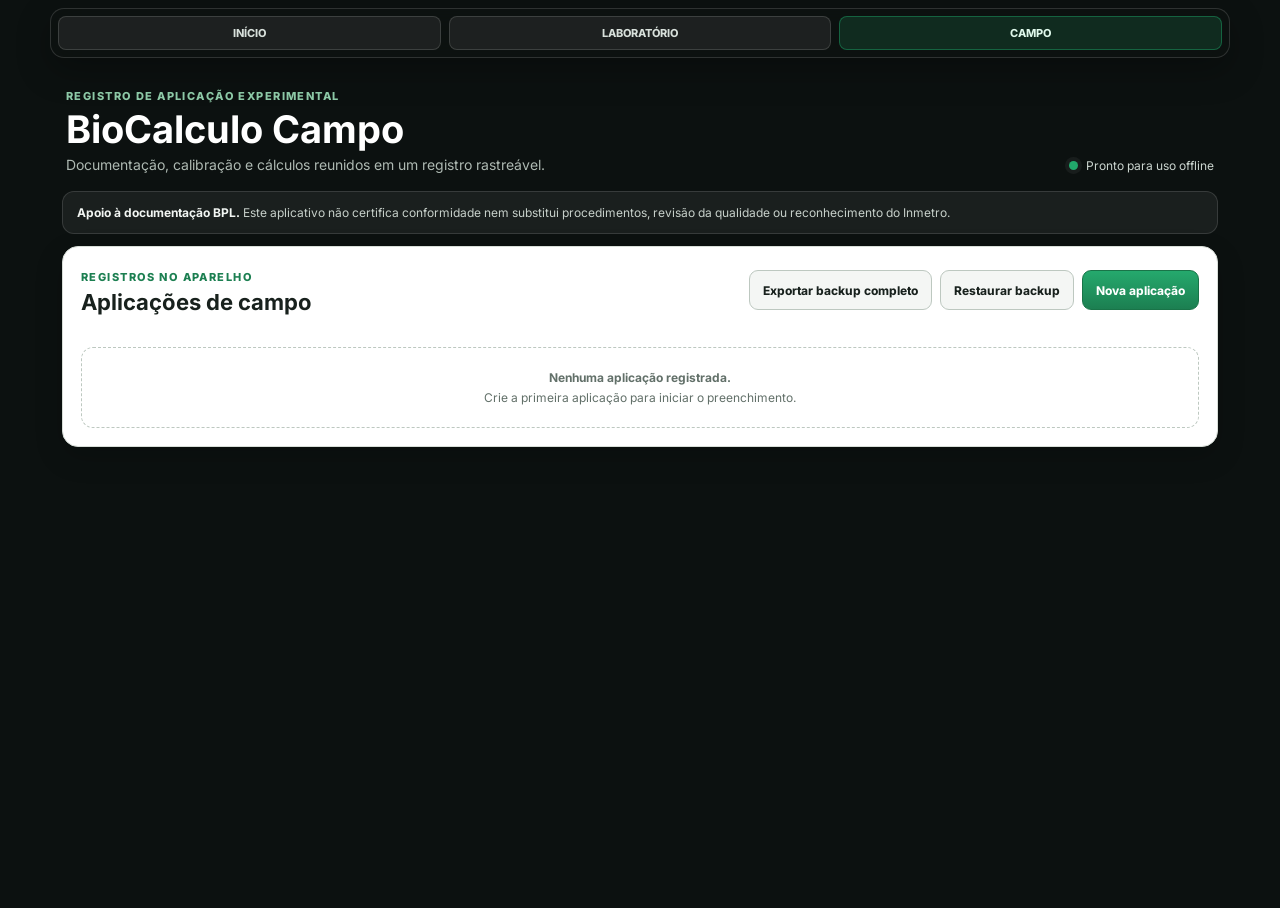
<file: campo.html>
<!DOCTYPE html>
<html lang="pt-BR">
<head>
  <meta charset="utf-8">
  <meta name="viewport" content="width=device-width,initial-scale=1,viewport-fit=cover">
  <meta name="theme-color" content="#0c1110">
  <meta name="description" content="Registro rastreável de aplicações experimentais de campo.">
  <link rel="manifest" href="manifest.webmanifest">
  <link rel="stylesheet" href="campo.css">
  <title>BioCalculo Campo</title>
  <script src="lib/jspdf.umd.min.js"></script>
  <script src="campo-core.js"></script>
</head>
<body>
  <nav class="bio-nav" aria-label="Navegação principal">
    <a href="index.html">Início</a>
    <a href="calda.html">Laboratório</a>
    <a class="active" href="campo.html" aria-current="page">Campo</a>
  </nav>

  <main class="app-shell">
    <header class="app-header">
      <div>
        <span class="eyebrow">Registro de aplicação experimental</span>
        <h1>BioCalculo Campo</h1>
        <p>Documentação, calibração e cálculos reunidos em um registro rastreável.</p>
      </div>
      <div class="save-state" id="saveState" aria-live="polite">
        <span class="save-dot"></span>
        <span id="saveStateText">Pronto</span>
      </div>
    </header>

    <section class="notice">
      <strong>Apoio à documentação BPL.</strong>
      Este aplicativo não certifica conformidade nem substitui procedimentos, revisão da qualidade ou reconhecimento do Inmetro.
    </section>

    <section class="dashboard card" aria-labelledby="dashboardTitle">
      <div class="section-heading">
        <div>
          <span class="eyebrow dark">Registros no aparelho</span>
          <h2 id="dashboardTitle">Aplicações de campo</h2>
        </div>
        <div class="button-row">
          <button class="btn secondary" id="btnExportAll" type="button">Exportar backup completo</button>
          <label class="btn secondary file-button" for="backupFile">Restaurar backup</label>
          <input id="backupFile" type="file" accept="application/json,.json" hidden>
          <button class="btn primary" id="btnNewApplication" type="button">Nova aplicação</button>
        </div>
      </div>
      <div class="record-list" id="recordList"></div>
      <div class="empty-state" id="recordEmpty">
        <strong>Nenhuma aplicação registrada.</strong>
        <span>Crie a primeira aplicação para iniciar o preenchimento.</span>
      </div>
    </section>

    <section class="workspace card hidden" id="workspace" aria-labelledby="workspaceTitle">
      <div class="workspace-top">
        <div>
          <div class="status-line">
            <span class="status draft" id="recordStatus">Rascunho</span>
            <span id="recordRevision">Revisão 1</span>
          </div>
          <h2 id="workspaceTitle">Nova aplicação</h2>
          <p id="recordIdentifier">O identificador será criado automaticamente.</p>
        </div>
        <div class="button-row">
          <button class="btn secondary" id="btnCloseRecord" type="button">Voltar aos registros</button>
          <button class="btn secondary hidden" id="btnArchiveRecord" type="button">Arquivar</button>
          <button class="btn primary hidden" id="btnCreateRevision" type="button">Criar revisão</button>
        </div>
      </div>

      <ol class="stepper" aria-label="Etapas da aplicação">
        <li><button class="step-button active" data-step="1" type="button"><span>1</span>Ensaio</button></li>
        <li><button class="step-button" data-step="2" type="button"><span>2</span>Aplicação</button></li>
        <li><button class="step-button" data-step="3" type="button"><span>3</span>Tratamentos</button></li>
        <li><button class="step-button" data-step="4" type="button"><span>4</span>Revisão</button></li>
      </ol>

      <form id="applicationForm" novalidate>
        <fieldset class="step-panel" data-panel="1">
          <legend>Identificação do ensaio</legend>
          <p class="section-help">Os campos marcados com * são exigidos para finalizar o registro.</p>

          <div class="form-grid two">
            <label class="field">
              <span>Protocolo / código do estudo *</span>
              <input id="protocolCode" name="protocolCode" type="text" autocomplete="off" required>
            </label>
            <label class="field">
              <span>Título do ensaio *</span>
              <input id="studyTitle" name="studyTitle" type="text" autocomplete="off" required>
            </label>
          </div>

          <div class="form-grid three">
            <label class="field">
              <span>Instalação de teste</span>
              <input id="testFacility" name="testFacility" type="text" autocomplete="organization">
            </label>
            <label class="field">
              <span>Local / fazenda / estação</span>
              <input id="siteName" name="siteName" type="text" autocomplete="off">
            </label>
            <label class="field">
              <span>Talhão / área experimental</span>
              <input id="fieldArea" name="fieldArea" type="text" autocomplete="off">
            </label>
          </div>

          <div class="form-grid three">
            <label class="field">
              <span>Cultura</span>
              <input id="crop" name="crop" type="text" autocomplete="off">
            </label>
            <label class="field">
              <span>Alvo / finalidade</span>
              <input id="target" name="target" type="text" autocomplete="off">
            </label>
            <label class="field">
              <span>POP / método de referência</span>
              <input id="methodReference" name="methodReference" type="text" autocomplete="off">
            </label>
          </div>

          <div class="form-grid three">
            <label class="field">
              <span>Responsável pela aplicação *</span>
              <input id="responsibleName" name="responsibleName" type="text" autocomplete="name" required>
            </label>
            <label class="field">
              <span>Função</span>
              <input id="responsibleRole" name="responsibleRole" type="text" autocomplete="organization-title">
            </label>
            <label class="field">
              <span>Data prevista</span>
              <input id="plannedDate" name="plannedDate" type="date">
            </label>
          </div>

          <div class="gps-panel">
            <div>
              <strong>Localização do ensaio</strong>
              <p>As coordenadas podem ser capturadas pelo aparelho ou preenchidas manualmente.</p>
            </div>
            <button class="btn secondary" id="btnCaptureGps" type="button">Capturar GPS</button>
          </div>
          <div class="form-grid three">
            <label class="field">
              <span>Latitude</span>
              <input id="latitude" name="latitude" type="text" inputmode="decimal" placeholder="-23,5505">
            </label>
            <label class="field">
              <span>Longitude</span>
              <input id="longitude" name="longitude" type="text" inputmode="decimal" placeholder="-46,6333">
            </label>
            <label class="field">
              <span>Precisão informada (m)</span>
              <input id="gpsAccuracy" name="gpsAccuracy" type="text" inputmode="decimal">
            </label>
          </div>
        </fieldset>

        <fieldset class="step-panel hidden" data-panel="2">
          <legend>Condições e calibração</legend>
          <p class="section-help">Registre condições observadas e os dados brutos de vazão antes da aplicação.</p>

          <h3>Período e condições ambientais</h3>
          <div class="form-grid two">
            <label class="field">
              <span>Início da aplicação</span>
              <input id="applicationStartedAt" name="applicationStartedAt" type="datetime-local">
            </label>
            <label class="field">
              <span>Fim da aplicação</span>
              <input id="applicationEndedAt" name="applicationEndedAt" type="datetime-local">
            </label>
          </div>
          <div class="form-grid three">
            <label class="field"><span>Temperatura inicial (°C)</span><input id="temperatureStart" name="temperatureStart" type="text" inputmode="decimal"></label>
            <label class="field"><span>Umidade inicial (%)</span><input id="humidityStart" name="humidityStart" type="text" inputmode="decimal"></label>
            <label class="field"><span>Vento inicial (km/h)</span><input id="windStart" name="windStart" type="text" inputmode="decimal"></label>
            <label class="field"><span>Temperatura final (°C)</span><input id="temperatureEnd" name="temperatureEnd" type="text" inputmode="decimal"></label>
            <label class="field"><span>Umidade final (%)</span><input id="humidityEnd" name="humidityEnd" type="text" inputmode="decimal"></label>
            <label class="field"><span>Vento final (km/h)</span><input id="windEnd" name="windEnd" type="text" inputmode="decimal"></label>
          </div>
          <label class="field">
            <span>Condições adicionais</span>
            <textarea id="weatherNotes" name="weatherNotes" rows="3" placeholder="Nebulosidade, chuva recente, solo, orvalho ou outras condições relevantes."></textarea>
          </label>

          <h3>Equipamento</h3>
          <div class="form-grid three">
            <label class="field"><span>Identificação do equipamento</span><input id="equipmentId" name="equipmentId" type="text"></label>
            <label class="field"><span>Modelo / descrição</span><input id="equipmentModel" name="equipmentModel" type="text"></label>
            <label class="field"><span>Data da calibração</span><input id="calibrationDate" name="calibrationDate" type="date"></label>
            <label class="field"><span>Tipo / código do bico</span><input id="nozzleType" name="nozzleType" type="text"></label>
            <label class="field"><span>Pressão de trabalho</span><input id="workingPressure" name="workingPressure" type="text" placeholder="Ex.: 3 bar"></label>
            <label class="field"><span>Operador da calibração</span><input id="calibrationOperator" name="calibrationOperator" type="text"></label>
          </div>

          <h3>Leituras dos bicos</h3>
          <div class="form-grid four">
            <label class="field"><span>Bicos medidos</span><select id="measuredNozzles" name="measuredNozzles"><option>1</option><option>2</option><option>3</option><option selected>4</option><option>5</option><option>6</option></select></label>
            <label class="field"><span>Bicos totais na barra</span><input id="totalNozzles" name="totalNozzles" type="number" min="1" value="4"></label>
            <label class="field"><span>Espaçamento entre bicos (m)</span><input id="nozzleSpacing" name="nozzleSpacing" type="text" inputmode="decimal" value="0,5"></label>
            <label class="field"><span>Volume de aplicação (L/ha)</span><input id="calibrationSprayVolume" name="calibrationSprayVolume" type="text" inputmode="decimal" value="150"></label>
          </div>
          <label class="field compact-field">
            <span>Comprimento usado no tempo de passada (m)</span>
            <input id="calibrationPlotLength" name="calibrationPlotLength" type="text" inputmode="decimal" value="5">
          </label>

          <div class="nozzle-grid" id="nozzleGrid"></div>

          <div class="metric-grid" id="calibrationResults">
            <div class="metric"><span>Média por bico</span><strong id="outNozzleAverage">-</strong></div>
            <div class="metric"><span>CV calculado</span><strong id="outCv">-</strong></div>
            <div class="metric"><span>Vazão total estimada</span><strong id="outTotalFlow">-</strong></div>
            <div class="metric"><span>Faixa útil da barra</span><strong id="outBoomWidth">-</strong></div>
            <div class="metric"><span>Velocidade de passada</span><strong id="outSpeed">-</strong></div>
            <div class="metric"><span>Tempo de passada</span><strong id="outPassTime">-</strong></div>
          </div>
          <div class="operational-alert neutral" id="cvAlert">
            O CV será calculado quando ao menos dois bicos tiverem leituras válidas. A interpretação deve seguir o POP adotado pelo estudo.
          </div>
        </fieldset>

        <fieldset class="step-panel hidden" data-panel="3">
          <legend>Tratamentos e preparo</legend>
          <p class="section-help">Cada tratamento guarda os valores informados, os resultados calculados e a data de inclusão.</p>

          <div class="treatment-layout">
            <div class="treatment-editor">
              <h3>Novo tratamento</h3>
              <div class="form-grid two">
                <label class="field"><span>Nome do tratamento *</span><input id="treatmentName" type="text" placeholder="Ex.: Fungicida X — 1 L/ha"></label>
                <label class="field"><span>Produto / substância *</span><input id="productName" type="text"></label>
                <label class="field"><span>Lote do produto *</span><input id="productLot" type="text"></label>
                <label class="field"><span>Formulação / concentração</span><input id="productDescription" type="text" placeholder="Ex.: SC 500 g/L"></label>
              </div>
              <div class="form-grid two">
                <label class="field"><span>Dose do produto</span><input id="doseHa" type="text" inputmode="decimal" value="1"></label>
                <label class="field"><span>Unidade</span><select id="doseUnit"><option>L/ha</option><option>mL/ha</option><option>kg/ha</option><option>g/ha</option></select></label>
                <label class="field"><span>Volume de calda (L/ha)</span><input id="sprayVolume" type="text" inputmode="decimal" value="150"></label>
                <label class="field"><span>Número de parcelas</span><input id="numPlots" type="number" min="1" value="4"></label>
                <label class="field"><span>Comprimento da parcela (m)</span><input id="plotLength" type="text" inputmode="decimal" value="5"></label>
                <label class="field"><span>Largura da parcela (m)</span><input id="plotWidth" type="text" inputmode="decimal" value="3"></label>
                <label class="field"><span>Número de garrafas</span><input id="numBottles" type="number" min="1" value="4"></label>
                <label class="field"><span>Capacidade de cada garrafa (L)</span><input id="bottleCapacity" type="text" inputmode="decimal" value="1,9"></label>
                <label class="field"><span>Volume morto / escorva (mL)</span><input id="deadVolumeMl" type="text" inputmode="decimal" value="300"></label>
                <label class="field"><span>Parcelas / unidades experimentais</span><input id="plotIdentifiers" type="text" placeholder="Ex.: P01, P06, P11, P16"></label>
              </div>
              <label class="field"><span>Observações do tratamento</span><textarea id="treatmentNotes" rows="2"></textarea></label>
              <button class="btn primary full" id="btnAddTreatment" type="button">Adicionar tratamento ao registro</button>
            </div>

            <aside class="calculator-preview" aria-live="polite">
              <h3>Conferência do cálculo</h3>
              <div class="metric-list">
                <div><span>Área de cada parcela</span><strong id="outPlotArea">-</strong></div>
                <div><span>Concentração da calda</span><strong id="outConcentration">-</strong></div>
                <div><span>Calda por parcela</span><strong id="outSprayPerPlot">-</strong></div>
                <div><span>Produto por parcela</span><strong id="outProductPerPlot">-</strong></div>
                <div><span>Volume total</span><strong id="outSprayTotal">-</strong></div>
                <div><span>Produto total</span><strong id="outProductTotal">-</strong></div>
                <div><span>Calda por garrafa</span><strong id="outSprayPerBottle">-</strong></div>
                <div><span>Produto por garrafa</span><strong id="outProductPerBottle">-</strong></div>
                <div><span>Água por garrafa</span><strong id="outWaterPerBottle">-</strong></div>
                <div><span>Capacidade</span><strong id="outBottleNotice">-</strong></div>
              </div>
            </aside>
          </div>

          <div class="subsection-heading">
            <h3>Tratamentos registrados</h3>
            <span id="treatmentCount">0 tratamentos</span>
          </div>
          <div class="treatment-list" id="treatmentList"></div>
          <div class="empty-inline" id="treatmentEmpty">Nenhum tratamento adicionado.</div>
        </fieldset>

        <fieldset class="step-panel hidden" data-panel="4">
          <legend>Revisão e finalização</legend>
          <p class="section-help">Confira o registro. Depois de finalizado, qualquer correção exigirá uma nova revisão justificada.</p>

          <div class="form-grid two">
            <label class="field">
              <span>Observações gerais</span>
              <textarea id="generalNotes" name="generalNotes" rows="5"></textarea>
            </label>
            <div>
              <label class="field">
                <span>Descrição do desvio</span>
                <textarea id="deviationDescription" rows="2" placeholder="Registre somente quando houver desvio do protocolo ou POP."></textarea>
              </label>
              <label class="field">
                <span>Ação tomada</span>
                <textarea id="deviationAction" rows="2"></textarea>
              </label>
              <button class="btn secondary full" id="btnAddDeviation" type="button">Adicionar desvio</button>
            </div>
          </div>

          <div class="subsection-heading">
            <h3>Desvios registrados</h3>
            <span id="deviationCount">0 desvios</span>
          </div>
          <div class="deviation-list" id="deviationList"></div>
          <div class="empty-inline" id="deviationEmpty">Nenhum desvio registrado.</div>

          <div class="evidence-panel">
            <div>
              <h3>Evidências fotográficas</h3>
              <p>Até 6 fotos por aplicação. As imagens são reduzidas para armazenamento e incluídas no backup JSON.</p>
            </div>
            <label class="btn secondary file-button" for="photoFiles">Adicionar fotos</label>
            <input id="photoFiles" type="file" accept="image/*" capture="environment" multiple hidden>
          </div>
          <div class="photo-grid" id="photoGrid"></div>
          <div class="empty-inline" id="photoEmpty">Nenhuma foto anexada.</div>

          <section class="review-card" aria-labelledby="reviewTitle">
            <div class="subsection-heading">
              <h3 id="reviewTitle">Resumo para conferência</h3>
              <button class="btn secondary" id="btnPdf" type="button">Gerar PDF</button>
            </div>
            <div id="reviewSummary"></div>
          </section>

          <div class="final-actions">
            <button class="btn secondary" id="btnExportCurrent" type="button">Exportar JSON desta aplicação</button>
            <button class="btn primary" id="btnFinalize" type="button">Finalizar e baixar backup</button>
          </div>
        </fieldset>

        <div class="step-actions">
          <button class="btn secondary" id="btnPreviousStep" type="button">Etapa anterior</button>
          <button class="btn primary" id="btnNextStep" type="button">Próxima etapa</button>
        </div>
      </form>
    </section>
  </main>

  <dialog id="reasonDialog">
    <form method="dialog" class="dialog-card">
      <h2 id="reasonTitle">Justificativa</h2>
      <p id="reasonHelp">Informe o motivo para continuar.</p>
      <label class="field">
        <span>Motivo obrigatório</span>
        <textarea id="reasonText" rows="4" required></textarea>
      </label>
      <div class="button-row end">
        <button class="btn secondary" value="cancel">Cancelar</button>
        <button class="btn primary" id="btnConfirmReason" value="default">Confirmar</button>
      </div>
    </form>
  </dialog>

  <div class="toast" id="toast" role="status" aria-live="polite"></div>
  <script src="campo.js"></script>
</body>
</html>
</file>
<file: campo.css>
@font-face{font-family:"Inter var";src:url("fonts/inter.woff2") format("woff2");font-weight:100 900;font-display:swap}
:root{
  --bg:#0c1110;
  --panel:#fff;
  --panel-soft:#f4f6f4;
  --line:#d8ded8;
  --line-strong:#bdc8c0;
  --text:#18211d;
  --muted:#627069;
  --accent:#21a86b;
  --accent-dark:#1c7f51;
  --accent-soft:#e4f3ea;
  --blue:#2f85c9;
  --blue-soft:#e9f3fb;
  --warning:#9a6b00;
  --warning-soft:#fff6df;
  --danger:#b33a31;
  --danger-soft:#fff0ee;
  --shadow:0 10px 28px rgba(0,0,0,.18);
}
*{box-sizing:border-box}
html{background:var(--bg)}
body{margin:0;min-height:100vh;background:var(--bg);color:var(--text);font-family:"Inter var",-apple-system,BlinkMacSystemFont,"Segoe UI",sans-serif}
button,input,select,textarea{font:inherit}
button{touch-action:manipulation}
.hidden{display:none!important}
.bio-nav{
  display:flex;gap:8px;max-width:1180px;width:calc(100% - 24px);margin:8px auto 0;padding:7px;
  border:1px solid rgba(255,255,255,.14);border-radius:14px;background:rgba(13,18,16,.88);
  box-shadow:0 12px 34px rgba(0,0,0,.28);backdrop-filter:blur(18px);position:sticky;top:8px;z-index:20;
}
.bio-nav a{
  flex:1;min-height:34px;display:flex;align-items:center;justify-content:center;
  border:1px solid rgba(255,255,255,.14);border-radius:8px;background:rgba(255,255,255,.07);
  color:#d8e0db;text-decoration:none;font-size:11px;font-weight:760;text-transform:uppercase;
}
.bio-nav a:hover{background:rgba(255,255,255,.12);color:#fff}
.bio-nav a.active{background:rgba(33,168,107,.18);border-color:rgba(33,168,107,.45);color:#dff8eb}
.app-shell{max-width:1180px;margin:0 auto;padding:18px 12px 70px}
.app-header{display:flex;justify-content:space-between;align-items:flex-end;gap:20px;color:#fff;padding:8px 4px 18px}
.app-header h1{font-size:clamp(24px,4vw,38px);line-height:1;margin:6px 0 8px}
.app-header p{margin:0;color:#aeb9b2;font-size:14px}
.eyebrow{font-size:11px;text-transform:uppercase;letter-spacing:.13em;font-weight:800;color:#8fcca9}
.eyebrow.dark{color:var(--accent-dark)}
.save-state{display:flex;align-items:center;gap:8px;color:#cbd5cf;font-size:12px;white-space:nowrap}
.save-dot{width:9px;height:9px;border-radius:50%;background:#7b8981;box-shadow:0 0 0 4px rgba(255,255,255,.05)}
.save-state.saving .save-dot{background:#d69d2e}
.save-state.saved .save-dot{background:var(--accent)}
.save-state.error .save-dot{background:#e66c60}
.notice{
  margin-bottom:12px;padding:12px 14px;border:1px solid rgba(255,255,255,.13);border-radius:12px;
  background:rgba(255,255,255,.06);color:#c7d0ca;font-size:12px;line-height:1.45
}
.notice strong{color:#f2f6f3}
.card{background:var(--panel);border:1px solid var(--line);border-radius:16px;box-shadow:var(--shadow)}
.dashboard{padding:18px}
.section-heading,.workspace-top,.subsection-heading,.evidence-panel,.gps-panel{
  display:flex;justify-content:space-between;align-items:center;gap:16px;flex-wrap:wrap
}
.section-heading h2,.workspace-top h2{margin:4px 0 0;font-size:22px}
.section-heading p,.workspace-top p,.gps-panel p,.evidence-panel p{margin:5px 0 0;color:var(--muted);font-size:12px}
.button-row{display:flex;gap:8px;flex-wrap:wrap}
.button-row.end{justify-content:flex-end}
.btn{
  appearance:none;border:1px solid var(--line-strong);border-radius:9px;padding:10px 13px;
  display:inline-flex;align-items:center;justify-content:center;gap:7px;min-height:40px;
  background:#fff;color:var(--text);font-weight:750;font-size:12px;cursor:pointer;text-decoration:none
}
.btn:hover{filter:brightness(.98)}
.btn:disabled{opacity:.5;cursor:not-allowed}
.btn.primary{background:linear-gradient(180deg,#25a96d,#1c7f51);border-color:#197448;color:#fff}
.btn.secondary{background:var(--panel-soft)}
.btn.danger{background:var(--danger-soft);border-color:#ecc8c4;color:var(--danger)}
.btn.full{width:100%}
.file-button{cursor:pointer}
.record-list{display:grid;gap:10px;margin-top:16px}
.record-item{
  display:grid;grid-template-columns:minmax(0,1fr) auto;gap:14px;align-items:center;
  padding:13px 14px;border:1px solid var(--line);border-radius:12px;background:#fff
}
.record-main{min-width:0}
.record-main strong{display:block;font-size:14px;white-space:nowrap;overflow:hidden;text-overflow:ellipsis}
.record-meta{display:flex;gap:10px;flex-wrap:wrap;margin-top:6px;color:var(--muted);font-size:11px}
.record-actions{display:flex;gap:6px;flex-wrap:wrap;justify-content:flex-end}
.empty-state,.empty-inline{color:var(--muted);text-align:center;border:1px dashed var(--line-strong);border-radius:12px;padding:22px;font-size:12px}
.empty-state{display:grid;gap:5px;margin-top:16px}
.empty-inline{padding:14px}
.workspace{margin-top:14px;padding:18px}
.workspace-top{padding-bottom:16px;border-bottom:1px solid var(--line)}
.status-line{display:flex;align-items:center;gap:10px;color:var(--muted);font-size:11px}
.status{display:inline-flex;padding:5px 8px;border-radius:999px;font-weight:800;text-transform:uppercase;letter-spacing:.06em}
.status.draft{background:var(--warning-soft);color:var(--warning)}
.status.finalized{background:var(--accent-soft);color:var(--accent-dark)}
.status.archived,.status.superseded{background:#ecefed;color:#59645e}
.stepper{list-style:none;margin:18px 0;padding:0;display:grid;grid-template-columns:repeat(4,1fr);gap:8px}
.stepper li{min-width:0}
.step-button{
  width:100%;border:1px solid var(--line);border-radius:10px;padding:9px;background:var(--panel-soft);
  color:var(--muted);font-size:11px;font-weight:750;cursor:pointer;display:flex;align-items:center;justify-content:center;gap:7px
}
.step-button span{
  display:grid;place-items:center;width:22px;height:22px;border-radius:50%;background:#dfe5e0;color:#4d5b53;font-size:11px
}
.step-button.active{border-color:#9bd4b7;background:var(--accent-soft);color:var(--accent-dark)}
.step-button.active span{background:var(--accent);color:#fff}
fieldset{border:0;margin:0;padding:4px 0;min-width:0}
legend{font-size:21px;font-weight:850;padding:0;margin-bottom:4px}
.section-help{margin:0 0 18px;color:var(--muted);font-size:12px}
h3{font-size:15px;margin:22px 0 12px}
.form-grid{display:grid;gap:12px;margin-bottom:12px}
.form-grid.two{grid-template-columns:repeat(2,minmax(0,1fr))}
.form-grid.three{grid-template-columns:repeat(3,minmax(0,1fr))}
.form-grid.four{grid-template-columns:repeat(4,minmax(0,1fr))}
.field{display:block;min-width:0}
.field>span{display:block;margin:0 0 6px;color:#4f5e56;font-size:11px;font-weight:750}
input,select,textarea{
  width:100%;border:1px solid var(--line-strong);border-radius:9px;padding:10px 11px;background:#fff;color:var(--text);
  outline:none;font-size:14px
}
input:focus,select:focus,textarea:focus{border-color:var(--accent);box-shadow:0 0 0 3px rgba(33,168,107,.12)}
input:disabled,select:disabled,textarea:disabled{background:#eef1ef;color:#6a756f}
textarea{resize:vertical;line-height:1.45}
.gps-panel,.evidence-panel{padding:13px 14px;border:1px solid var(--line);border-radius:12px;background:var(--panel-soft);margin:14px 0 12px}
.gps-panel strong,.evidence-panel h3{margin:0;font-size:14px}
.compact-field{max-width:340px;margin-bottom:14px}
.nozzle-grid{display:grid;grid-template-columns:repeat(3,minmax(0,1fr));gap:10px}
.nozzle-card{border:1px solid var(--line);border-radius:12px;padding:12px;background:var(--panel-soft)}
.nozzle-card h4{margin:0 0 9px;font-size:13px}
.reading-row{display:grid;grid-template-columns:repeat(3,1fr);gap:6px}
.reading-row input{text-align:center;padding:8px 6px}
.nozzle-average{margin-top:8px;color:var(--muted);font-size:11px}
.metric-grid{display:grid;grid-template-columns:repeat(3,minmax(0,1fr));gap:8px;margin-top:14px}
.metric{padding:11px;border:1px solid var(--line);border-radius:10px;background:#fff}
.metric span{display:block;color:var(--muted);font-size:10px;margin-bottom:5px}
.metric strong{font-size:13px}
.operational-alert{margin-top:10px;padding:11px 12px;border-radius:10px;font-size:11px;line-height:1.45}
.operational-alert.neutral{background:var(--blue-soft);color:#2a607f;border:1px solid #cce1f0}
.operational-alert.warning{background:var(--warning-soft);color:var(--warning);border:1px solid #ead8a9}
.treatment-layout{display:grid;grid-template-columns:minmax(0,1.5fr) minmax(280px,.7fr);gap:14px;align-items:start}
.treatment-editor,.calculator-preview,.review-card{border:1px solid var(--line);border-radius:12px;padding:14px;background:var(--panel-soft)}
.treatment-editor h3,.calculator-preview h3,.review-card h3{margin:0 0 12px}
.calculator-preview{position:sticky;top:76px}
.metric-list{display:grid;gap:0}
.metric-list>div{display:flex;justify-content:space-between;gap:12px;padding:9px 0;border-bottom:1px solid var(--line);font-size:11px}
.metric-list>div:last-child{border-bottom:0}
.metric-list span{color:var(--muted)}
.metric-list strong{text-align:right}
.subsection-heading{margin:20px 0 10px}
.subsection-heading h3{margin:0}
.subsection-heading>span{font-size:11px;color:var(--muted)}
.treatment-list,.deviation-list{display:grid;gap:9px}
.treatment-item,.deviation-item{
  border:1px solid var(--line);border-radius:11px;padding:12px 13px;background:#fff;display:grid;gap:8px
}
.treatment-item.voided,.deviation-item.voided{background:#f0f2f0;color:#6c766f}
.item-heading{display:flex;justify-content:space-between;gap:10px;align-items:flex-start}
.item-heading strong{font-size:13px}
.item-meta{display:flex;gap:10px;flex-wrap:wrap;color:var(--muted);font-size:10px}
.item-summary{white-space:pre-line;font-size:11px;line-height:1.55;color:#435148}
.void-label{color:var(--danger);font-weight:750}
.photo-grid{display:grid;grid-template-columns:repeat(3,minmax(0,1fr));gap:9px}
.photo-card{border:1px solid var(--line);border-radius:10px;overflow:hidden;background:var(--panel-soft)}
.photo-card img{width:100%;aspect-ratio:4/3;display:block;object-fit:cover}
.photo-meta{padding:8px;font-size:10px;color:var(--muted)}
.review-card{margin-top:18px;background:#fff}
.review-grid{display:grid;grid-template-columns:repeat(2,minmax(0,1fr));gap:9px}
.review-block{border:1px solid var(--line);border-radius:10px;padding:11px}
.review-block h4{margin:0 0 7px;font-size:12px}
.review-block p{margin:3px 0;color:var(--muted);font-size:11px;line-height:1.45}
.final-actions,.step-actions{display:flex;justify-content:space-between;gap:10px;flex-wrap:wrap;margin-top:18px}
.step-actions{padding-top:16px;border-top:1px solid var(--line)}
dialog{border:0;padding:0;border-radius:14px;box-shadow:0 25px 80px rgba(0,0,0,.35);max-width:460px;width:calc(100% - 24px)}
dialog::backdrop{background:rgba(0,0,0,.55)}
.dialog-card{padding:18px}
.dialog-card h2{margin:0 0 7px;font-size:19px}
.dialog-card p{color:var(--muted);font-size:12px;margin:0 0 13px}
.toast{
  position:fixed;left:50%;bottom:18px;z-index:100;transform:translate(-50%,20px);
  max-width:calc(100% - 28px);padding:11px 16px;border-radius:10px;background:#142019;color:#fff;
  font-size:12px;font-weight:700;opacity:0;pointer-events:none;transition:.2s
}
.toast.show{opacity:1;transform:translate(-50%,0)}
.locked-message{padding:12px;border:1px solid #d7ddd8;background:#f0f2f0;border-radius:10px;color:#58635d;font-size:12px;margin-bottom:14px}
@media(max-width:900px){
  .form-grid.three,.form-grid.four,.metric-grid{grid-template-columns:repeat(2,minmax(0,1fr))}
  .nozzle-grid{grid-template-columns:repeat(2,minmax(0,1fr))}
  .treatment-layout{grid-template-columns:1fr}
  .calculator-preview{position:static}
}
@media(max-width:640px){
  .bio-nav{width:calc(100% - 16px);gap:5px;padding:5px;top:5px}
  .app-shell{padding:12px 8px 58px}
  .app-header{align-items:flex-start;flex-direction:column;gap:10px;padding:6px 4px 14px}
  .dashboard,.workspace{padding:13px;border-radius:13px}
  .section-heading,.workspace-top{align-items:flex-start}
  .button-row{width:100%}
  .button-row .btn{flex:1}
  .record-item{grid-template-columns:1fr}
  .record-actions{justify-content:flex-start}
  .stepper{gap:4px;overflow-x:auto}
  .step-button{padding:8px 5px;flex-direction:column;gap:3px}
  .form-grid.two,.form-grid.three,.form-grid.four,.metric-grid,.review-grid{grid-template-columns:1fr}
  .nozzle-grid,.photo-grid{grid-template-columns:1fr}
  .reading-row{grid-template-columns:repeat(3,1fr)}
  .final-actions,.step-actions{flex-direction:column-reverse}
  .final-actions .btn,.step-actions .btn{width:100%}
}
</file>
